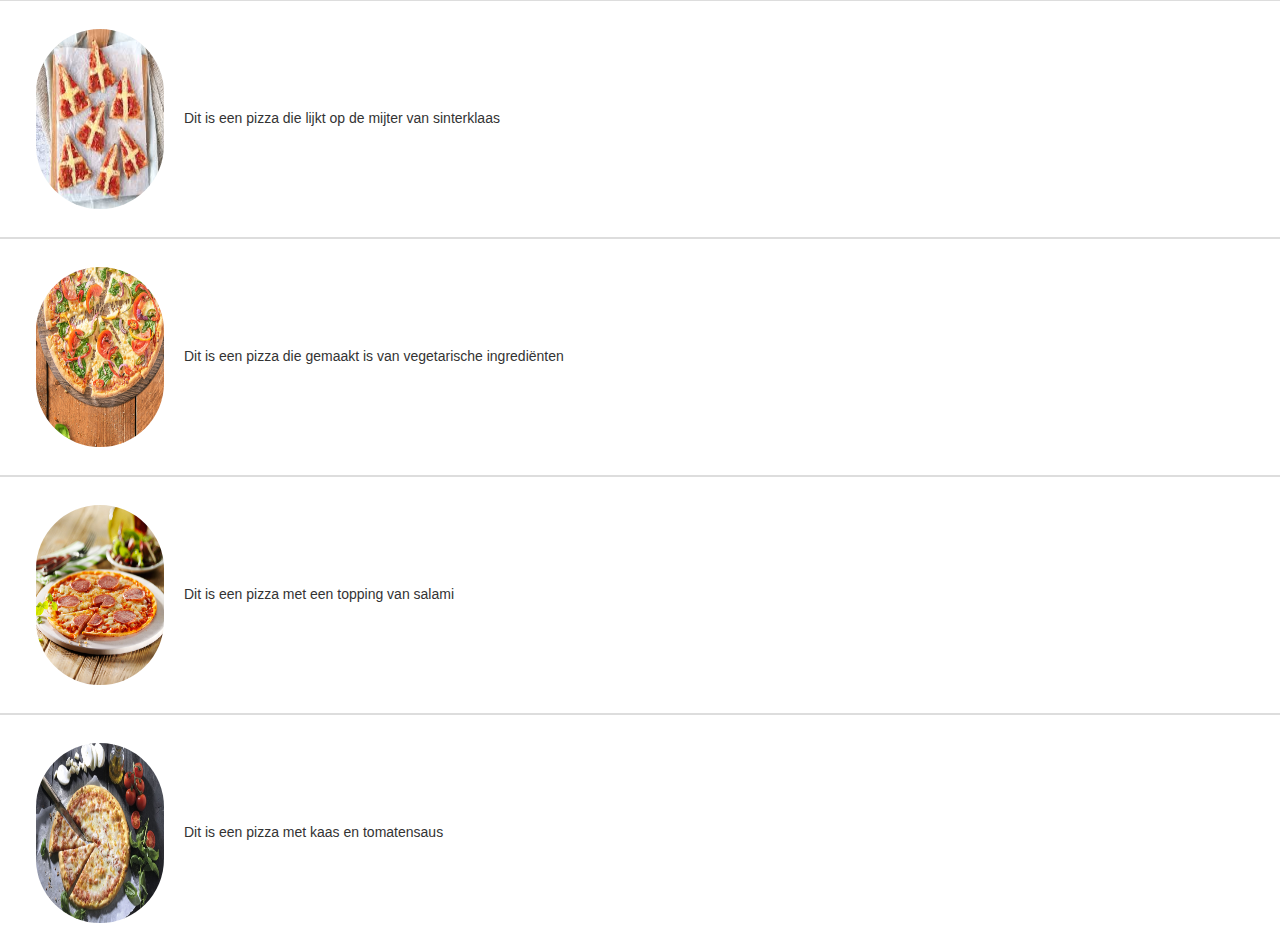
<file: index.html>
<!-- Jelmer Ketelaar 
    Naam opdracht: Pizza Calculator -->
<html lang="nl">

<head>

    <meta name="viewport" content="width=device-width, initial-scale=1">

    <title> Pizza-Calculator </title>

    <link rel="stylesheet" href="css/style.css">
    <link rel="stylesheet" href="css/w3.css">
    <link href="https://use.fontawesome.com/releases/v5.6.3/css/all.css" rel="stylesheet">
    <link rel="stylesheet" href="https://maxcdn.bootstrapcdn.com/bootstrap/3.3.7/css/bootstrap.min.css">
    <link rel="stylesheet" href="https://cdnjs.cloudflare.com/ajax/libs/font-awesome/4.7.0/css/font-awesome.min.css">

</head>

<body>

<!-- List Sinterklaas pizza-->
<ul id="pizza-list" class="w3-ul w3-card-4">
        <img id="pizza" src="img/pizza-sinterklaas.jpeg" class="w3-bar-item w3-mobile w3-circle"
             alt="sinterklaas-pizza">


</ul>


<script src="js/script.js"></script>

</body>

</html>
</file>
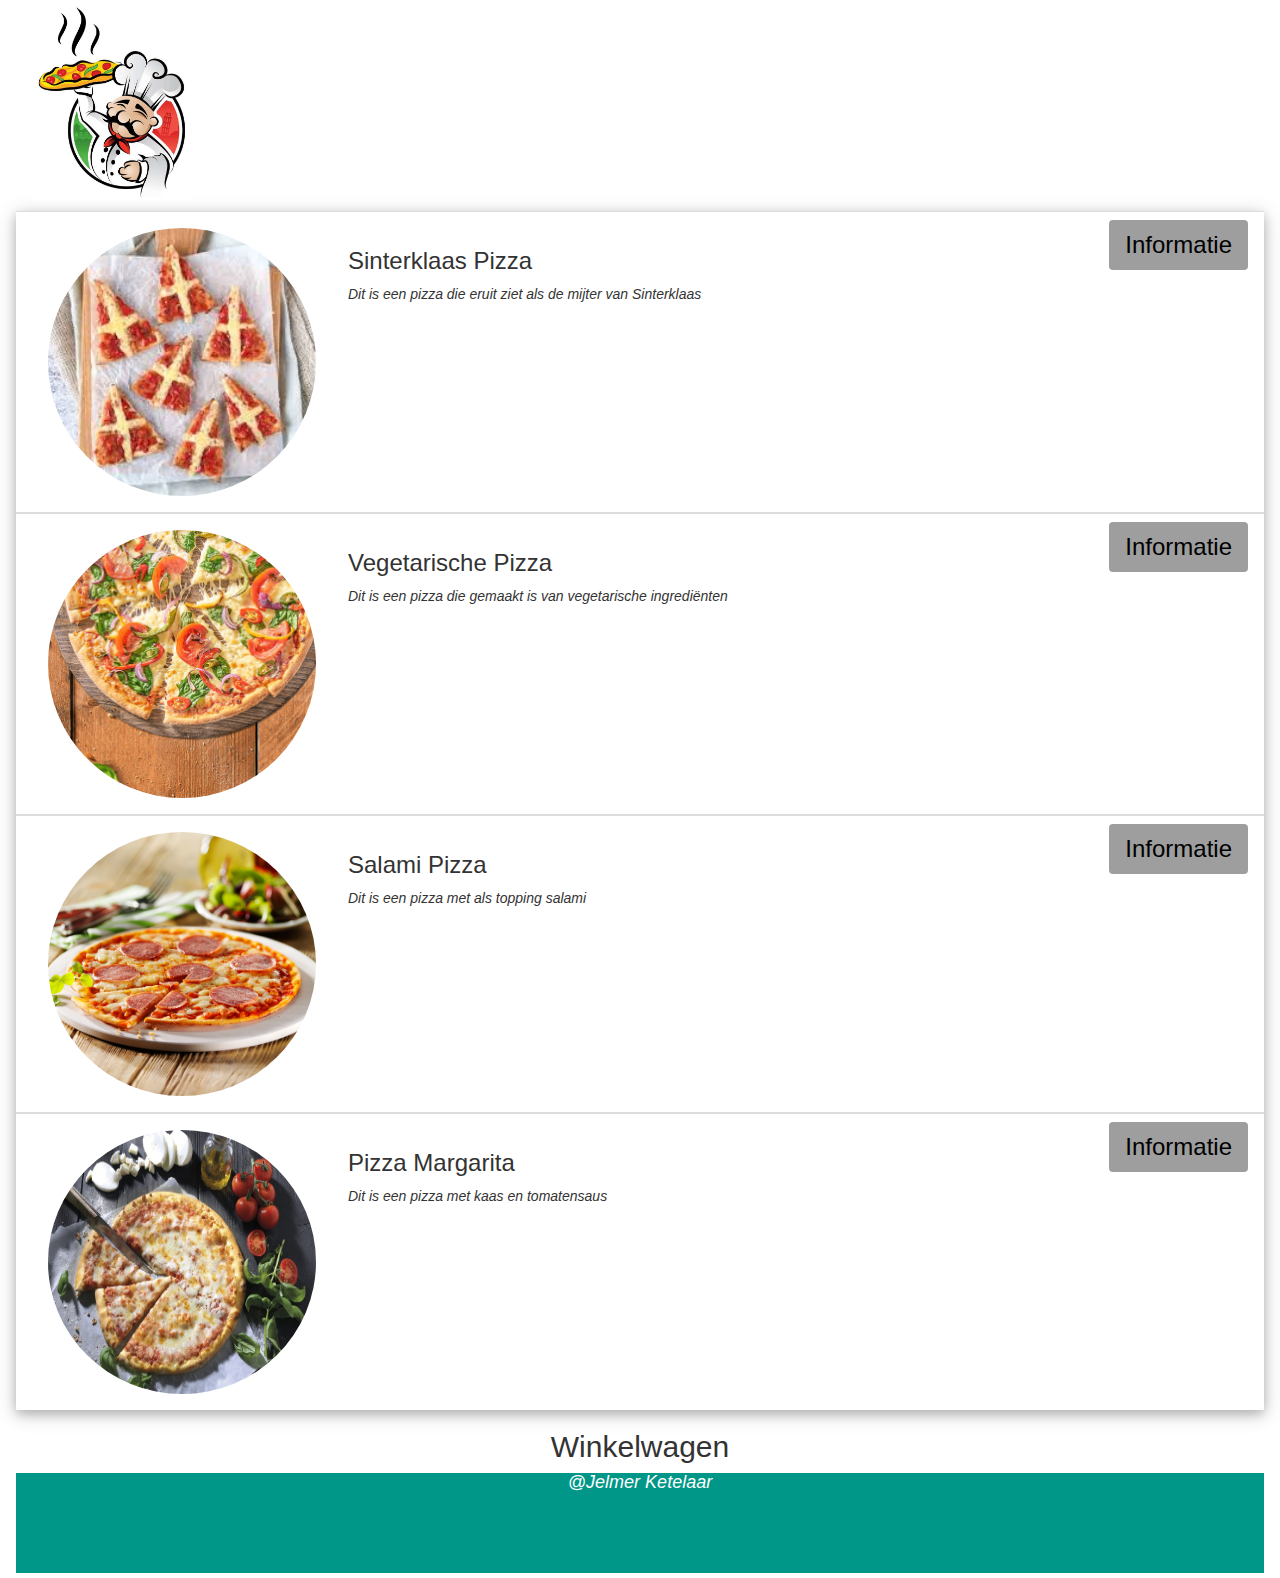
<file: pizza.html>
<!-- <Jelmer Ketelaar Naam opdracht: Pizza Calculator
    <html lang="nl"> -->

<head>

    <meta name="viewport" content="width=device-width, initial-scale=1">
    <title> Don Ciccio </title>

    <link rel="stylesheet" href="css/style.css">
    <link rel="stylesheet" href="css/w3.css">
    <link href="https://use.fontawesome.com/releases/v5.6.3/css/all.css" rel="stylesheet">
    <link rel="stylesheet" href="https://maxcdn.bootstrapcdn.com/bootstrap/3.3.7/css/bootstrap.min.css">
    <link href="https://fonts.googleapis.com/css?family=Open+Sans&display=swap" rel="stylesheet">
    <link rel="stylesheet" href="https://cdnjs.cloudflare.com/ajax/libs/font-awesome/4.7.0/css/font-awesome.min.css">

</head>

<!-- <body onload="doShowAll()"> -->

<body>


<div class="w3-container">
    <div class=" w3-mobile ">
        <div class="w3-container w3-mobile">


            <img src="img/pizzaria.png" height="200px" style="background-color: transparent;"></h1>
        </div>
    </div>
</div>
<div class="w3-container w3-mobile">
    <!-- comment -->
    <ul class="w3-ul w3-card-4 w3-mobile">
        <li class="w3-bar ">
            <!-- Trigger for the modal -->

            <button onclick="document.getElementById('id01').style.display='block'"
                    class="w3-button w3-bar-item w3-right w3-xlarge w3-gray w3-round w3-mobile">Informatie
            </button>


            <!-- Modal content -->
            <!-- These divs are for  -->
            <div id="id01" class="w3-modal w3-animate-opacity">
                <div class="w3-modal-content w3-mobile">
                    <div class="w3-container w3-mobile">


                        <span onclick="document.getElementById('id01').style.display='none'"
                              class="w3-button w3-animate-zoom w3-mobile w3-display-topright">Sluiten &times;</span>
                        <header>
                            <h3 class="w3-animate-zoom">Sinterklaas Pizza</h3>
                        </header>
                        <img src="img/pizza-sinterklaas.jpeg" class="w3-mobile w3-bar-item w3-circle w3-animate-zoom">

                        <p></p>

                    </div>
                    <div class="w3-animate-zoom w3-center">
                        <h4 class="price">&euro;8,99</h4>
                    </div>

                    <!-- Beginning of checkbox form -->
                    <form class="w3-container w3-card-4">
                        <h2>Toppings</h2>
                        <p>
                            <input class="w3-check" type="checkbox" checked="checked">
                            <label>Extra Knoflook +&euro;0,20</label></p>
                        <p>
                            <input class="w3-check" type="checkbox">
                            <label> Extra Salami +&euro;0,20 </label></p>
                        <p>
                            <input class="w3-check" type="checkbox">
                            <label> Extra Shoarma +&euro;0,20</label></p>
                        <p>
                            <input class="w3-check" type="checkbox">
                            <label>Extra Mozzarella +&euro;0,20</label></p>
                    </form>
                    <button class="card-button">Toevoegen aan winkelwagen</button>

                </div>
            </div>
            <!-- List -->
            <img src="img/pizza-sinterklaas.jpeg" class="w3-bar-item w3-mobile w3-circle" style="width:300px">
            <div class="w3-bar-item">
                            <span class="w3-large">
                            <h3>Sinterklaas Pizza</h3>
                        </span>
                <span><i class="w3-mobile">Dit is een pizza die eruit ziet als de mijter van Sinterklaas </i></span>
            </div>


        <li class="w3-bar w3-mobile">
            <button onclick="document.getElementById('id02').style.display='block'"
                    class="w3-button w3-mobile w3-bar-item w3-right w3-xlarge w3-gray w3-round">Informatie
            </button>
            <div id="id02" class="w3-modal w3-animate-opacity">
                <div class="w3-modal-content w3-mobile">
                    <div class="w3-container">
                        <span onclick="document.getElementById('id02').style.display='none'"
                              class="w3-button w3-animate-left" id="exit">Sluiten &times;</span>
                        <header>
                            <h3>Vegetarische Pizza</h3>
                            <p id="Pizzas"></p>
                        </header>
                        <img src="img/vega-pizza.jpg" class="vega-pizza w3-bar-item w3-circle w3-animate-opacity">
                        </img>
                    </div>
                    <div class="w3-animate-zoom w3-center">
                        <h4 class="price">&euro;9,99</h4>
                    </div>
                    <form class="w3-container w3-card-4">

                        <h2>Toppings</h2>
                        <p>
                            <input class="w3-check" type="checkbox" checked="checked">
                            <label>Extra Knoflook +&euro;0,20</label></p>
                        <p>
                            <input class="w3-check" type="checkbox">
                            <label> Extra Salami +&euro;0,20 </label></p>
                        <p>
                            <input class="w3-check" type="checkbox">
                            <label> Extra Shoarma +&euro;0,20</label></p>
                        <p>
                            <input class="w3-check" type="checkbox">
                            <label>Extra Mozzarella +&euro;0,20</label></p>
                    </form>
                    <p>
                        <button class="card-button w3-animate-bottom">Toevoegen aan winkelwagen</button>
                    </p>


                </div>
            </div>

            <!-- List -->
            <img src="img/vega-pizza.jpg" class="w3-bar-item w3-circle w3-hide-small " style="width:300px">
            <div class="w3-bar-item">
                                <span class="w3-large">
                            <h3>Vegetarische Pizza</h3>
                        </span>
                <span><i>Dit is een pizza die gemaakt is van vegetarische ingredi&euml;nten </i></span>
            </div>
        </li>

        <li class="w3-bar w3-mobile">
            <button onclick="document.getElementById('id03').style.display='block'"
                    class="w3-button w3-mobile w3-bar-item w3-right w3-xlarge w3-gray w3-round">Informatie
            </button>
            <div id="id03" class="w3-modal w3-animate-opacity">
                <div class="w3-modal-content w3-mobile">
                    <div class="w3-container">
                        <span onclick="document.getElementById('id03').style.display='none'"
                              class="w3-button w3-animate-left" id="exit">Sluiten &times;</span>
                        <header>
                            <h3>Vegetarische Pizza</h3>
                        </header>
                        <img src="img/salami-pizza.jpeg" class="vega-pizza w3-bar-item w3-circle w3-animate-opacity">
                        </img>
                    </div>
                    <div class="w3-animate-zoom w3-center">
                        <h4 class="price">&euro;8,99</h4>
                    </div>
                    <form class="w3-container w3-card-4">
                        <h2>Toppings</h2>
                        <p>
                            <input class="w3-check" type="checkbox" checked="checked">
                            <label>Extra Knoflook +&euro;0,20</label></p>
                        <p>
                            <input class="w3-check" type="checkbox">
                            <label> Extra Salami +&euro;0,20 </label></p>
                        <p>
                            <input class="w3-check" type="checkbox">
                            <label> Extra Shoarma +&euro;0,20</label></p>
                        <p>
                            <input class="w3-check" type="checkbox">
                            <label>Extra Mozzarella +&euro;0,20</label></p>
                    </form>
                    <p>
                        <button class="card-button w3-animate-bottom">Toevoegen aan winkelwagen</button>
                    </p>


                </div>
            </div>
            <img src="img/salami-pizza.jpeg" class="w3-bar-item w3-circle" style=" height:280px ; width:300px">
            <div class="w3-bar-item">
                                <span class="w3-large">
                            <h3>Salami Pizza</h3>
                        </span>
                <span><i> Dit is een pizza met als topping salami </i></span>
            </div>
        </li>

        <li class="w3-bar w3-mobile">
            <button onclick="document.getElementById('id04').style.display='block'"
                    class="w3-button w3-mobile w3-bar-item w3-right w3-xlarge w3-gray w3-round">Informatie
            </button>
            <div id="id04" class="w3-modal w3-animate-opacity">
                <div class="w3-modal-content w3-mobile">
                    <div class="w3-container">
                        <span onclick="document.getElementById('id04').style.display='none'"
                              class="w3-button w3-animate-left" id="exit">Sluiten &times;</span>
                        <header>
                            <h3>Margherita Pizza</h3>
                        </header>
                        <img src="img/margherita.jpg" class="margherita-pizza w3-bar-item w3-circle w3-animate-opacity">
                        </img>
                    </div>
                    <div class="w3-animate-zoom w3-center">
                        <h4 class="price">&euro;7,99</h4>
                    </div>
                    <form class="w3-container w3-card-4">

                        <h2>Toppings</h2>
                        <p>
                            <input class="w3-check" type="checkbox" checked="checked">
                            <label>Extra Knoflook +&euro;0,20</label></p>
                        <p>
                            <input class="w3-check" type="checkbox">
                            <label> Extra Salami +&euro;0,20 </label></p>
                        <p>
                            <input class="w3-check" type="checkbox">
                            <label> Extra Shoarma +&euro;0,20</label></p>
                        <p>
                            <input class="w3-check" type="checkbox">
                            <label>Extra Mozzarella +&euro;0,20</label></p>
                    </form>
                    <p>
                        <button class="card-button w3-animate-bottom">Toevoegen aan winkelwagen</button>
                    </p>


                </div>
            </div>
            <img src="img/margherita.jpg" class="w3-bar-item w3-circle w3-hide-small"
                 style=" height:280px ; width:300px">
            <div class="w3-bar-item">
                                <span class="w3-large">
                            <h3>Pizza Margarita</h3>
                        </span>
                <span><i>Dit is een pizza met kaas en tomatensaus </i></span>
            </div>
        </li>
    </ul>

    <h2 class="w3-center">Winkelwagen</h2>


    <footer class="w3-teal w3-text-white">
        <h4 class="name"> @Jelmer Ketelaar</h4>
    </footer>

    <script src="js/script.js"></script>
</div>
</body>

</html>
</file>
<file: css/style.css>
body {
  font-family: "Open Sans", sans-serif;
}

footer {
  height: 100px;
}

.name {
  text-align: center;
  font-style: italic;
}

.card-button {
  border: none;
  outline: 0;
  padding: 12px 12px 10px 10px;

  color: white;
  background-color: green;
  text-align: center;
  cursor: pointer;
  width: 100%;
  font-size: 18px;
}

.card-button:hover {
  opacity: 0.7;
}

#size {
  cursor: pointer;
}

.vega-pizza {
  height: 25vh;
}

.margherita-pizza {
  width: 20vw !important;
}

#exit {
  float: right;
}

.row {
  display: -ms-flexbox; /* IE10 */
  display: flex;
  -ms-flex-wrap: wrap; /* IE10 */
  flex-wrap: wrap;
  margin: 0 -16px;
}

.col-25 {
  -ms-flex: 25%; /* IE10 */
  flex: 25%;
}

.col-50 {
  -ms-flex: 50%; /* IE10 */
  flex: 50%;
}

.col-75 {
  -ms-flex: 75%; /* IE10 */
  flex: 75%;
}

.col-25,
.col-50,
.col-75 {
  padding: 0 16px;
}

.container {
  background-color: #f2f2f2;
  padding: 5px 20px 15px 20px;
  border: 1px solid lightgrey;
  border-radius: 3px;
}

input[type="text"] {
  width: 100%;
  margin-bottom: 20px;
  padding: 12px;
  border: 1px solid #ccc;
  border-radius: 3px;
}

label {
  margin-bottom: 10px;
  display: block;
}

.icon-container {
  margin-bottom: 20px;
  padding: 7px 0;
  font-size: 24px;
}

.btn {
  background-color: #4caf50;
  color: white;
  padding: 12px;
  margin: 10px 0;
  border: none;
  width: 100%;
  border-radius: 3px;
  cursor: pointer;
  font-size: 17px;
}

.btn:hover {
  background-color: #45a049;
}

a {
  color: #2196f3;
}

hr {
  border: 1px solid lightgrey;
}

span.price {
  float: right;
  color: grey;
}

#sluiten {
  margin-left: 63.5vw;
}

.w3-sidebar {
  background-color: grey;
}

.price {
  margin-left: 45vw !important;
  padding-bottom: 10px;
}

#pizzas {
  height: 20vh;
  margin: 20px;
  border-radius: 100px;
  width: 10vw;
}
</file>
